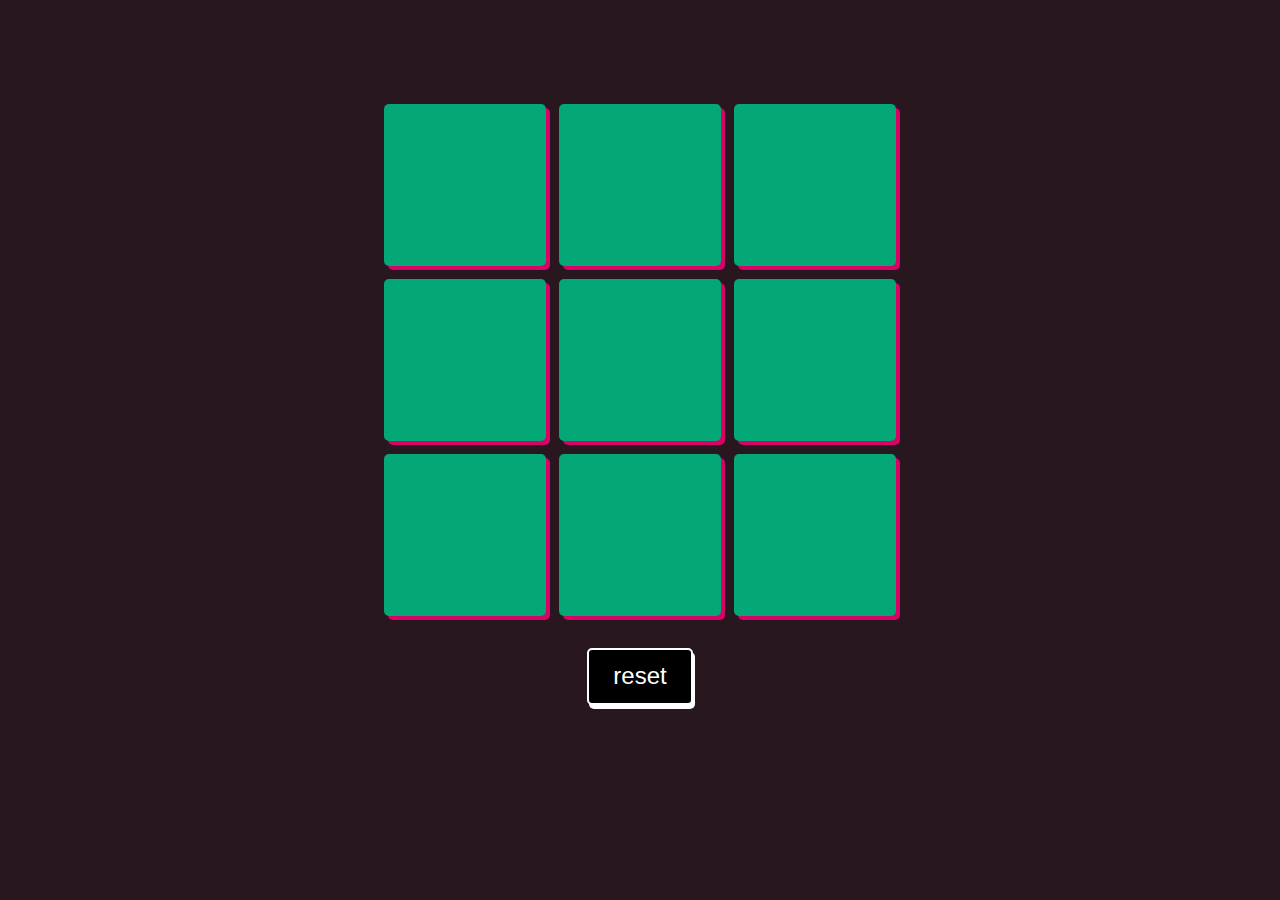
<file: Tic-Tac-Toe/index.html>
<!DOCTYPE html>
<html lang="en">
<head>
    <meta charset="UTF-8">
    <meta name="viewport" content="width=device-width, initial-scale=1.0">
    <title>tic-tac-toe</title>
    <link rel="stylesheet" href="style.css">
</head>
<body>
    <h2 id="msg"></h2>
    <div class="container-4"><button id="newGame-btn">New Game</button></div>
    <div class="btn-container">
        <div class="container-2">
            <button class="box box1"></button>
            <button class="box box2"></button>
            <button class="box box3"></button>
            <button class="box box4"></button>
            <button class="box box5"></button>
            <button class="box box6"></button>
            <button class="box box7"></button>
            <button class="box box8"></button>
            <button class="box box9"></button>
        </div>
    </div>
    <div class="container-3"><button id="reset-btn">reset</button></div> 
    <script src="script.js"></script>
</body>
</html>
</file>
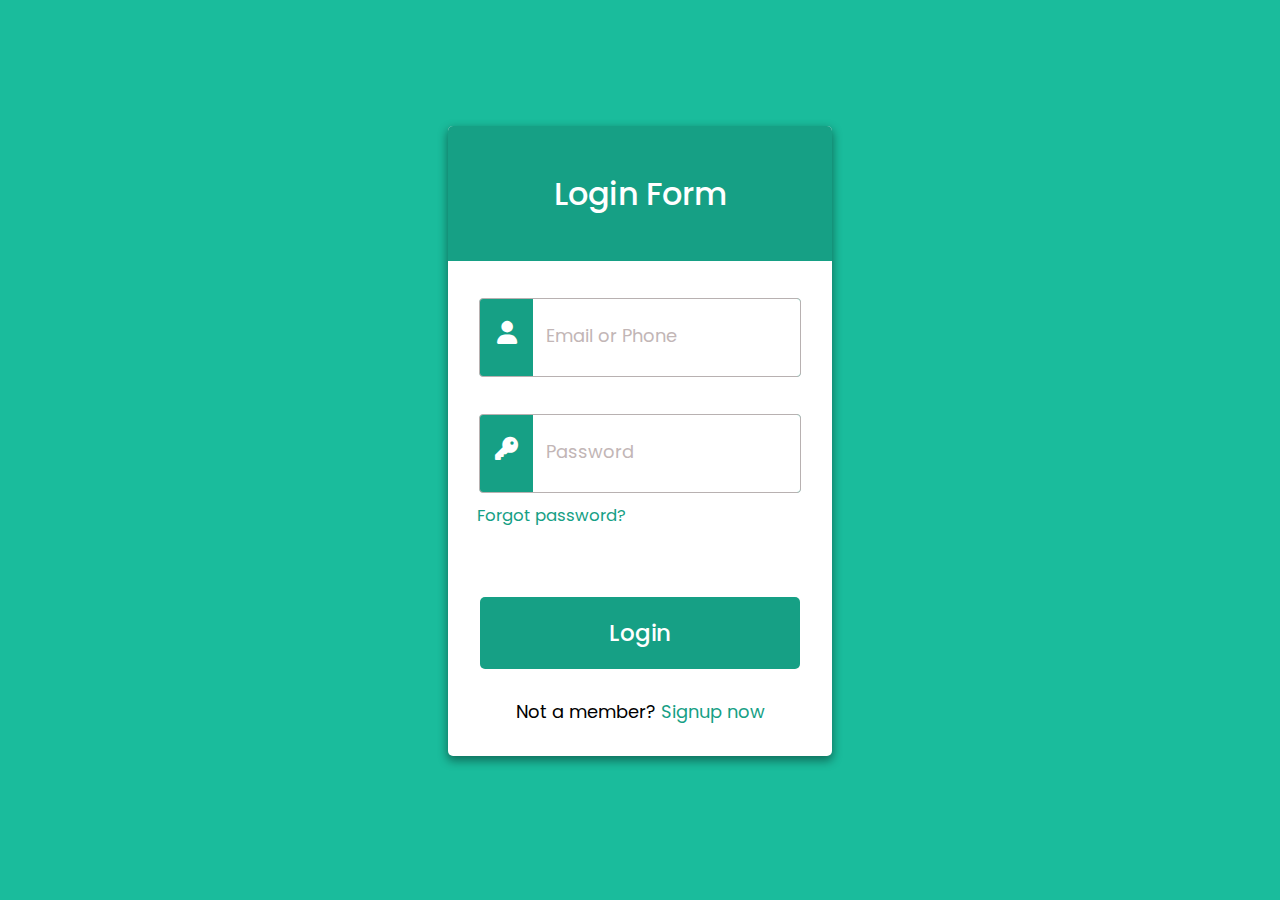
<file: form.html>
<!DOCTYPE html>
<html lang="en">

<head>
    <meta charset="UTF-8">
    <meta name="viewport" content="width=device-width, initial-scale=1.0">
    <title>Form</title>
    <link rel="stylesheet" href="form.css">
    <link rel="stylesheet" href="https://cdnjs.cloudflare.com/ajax/libs/font-awesome/6.7.2/css/all.min.css">
</head>

<body>
    <form action="#">
        <div class="heading">
            <p>Login Form</p>
        </div>
        <div class="email ">
            <i class="fa fa-user" aria-hidden="true"></i>
            <input type="text" name="email-or-phone" id="em " placeholder="Email or Phone" class="border">
        </div>
        <div class="pass">
            <i class="fa fa-key" aria-hidden="true"></i>
            <input type="password" name="password" id="pa" placeholder="Password" class="border">
        </div>
        <div class="forgot">
            <a href="#" class="link">Forgot password?</a>
        </div>
        <div class="button ">
            <p>Login</p>
        </div>
        <div class="signup">
            <span>Not a member? </span><a href="#" class="link">Signup now</a>
        </div>
    </form>
</body>

</html>
</file>
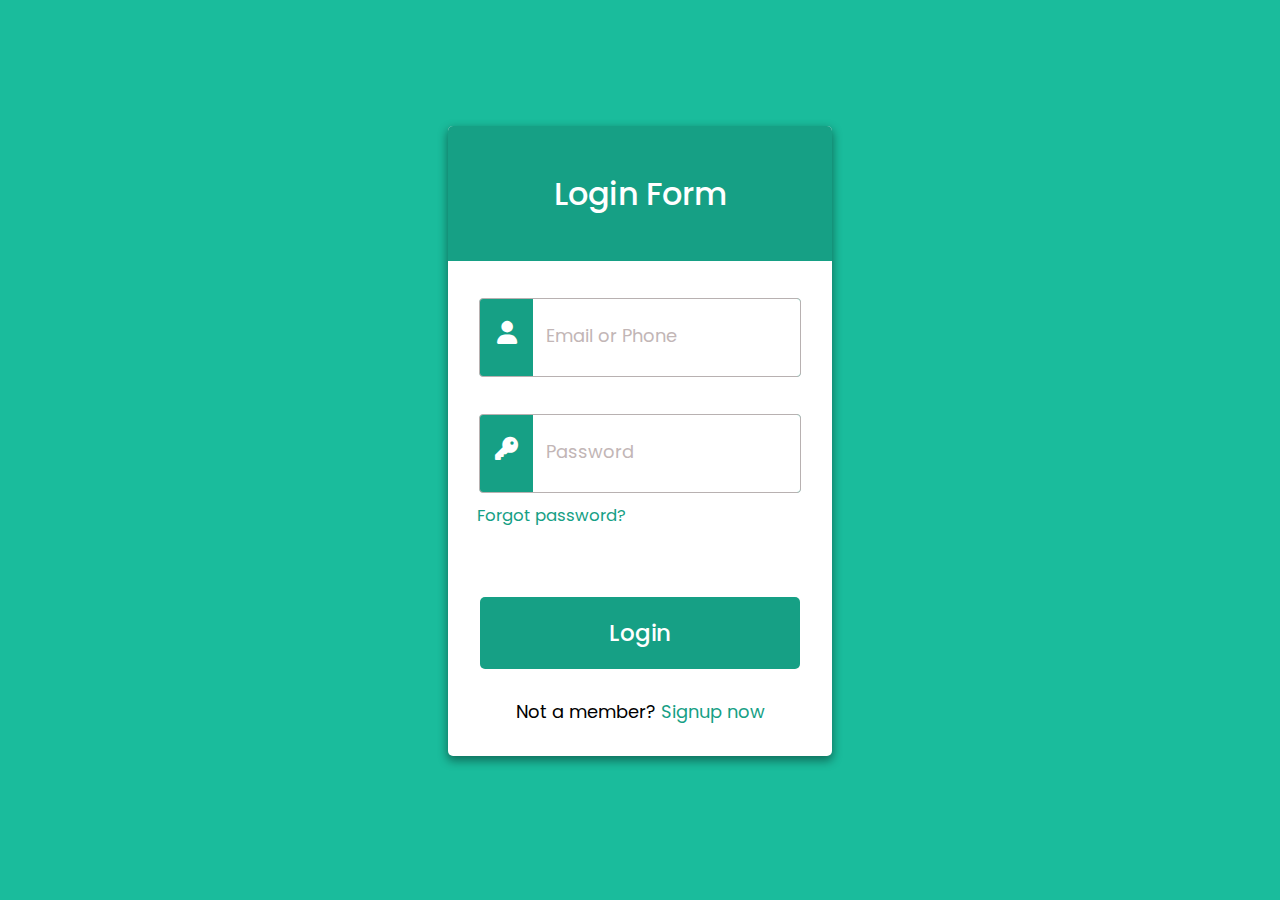
<file: login-form/form.html>
<!DOCTYPE html>
<html lang="en">

<head>
    <meta charset="UTF-8">
    <meta name="viewport" content="width=device-width, initial-scale=1.0">
    <title>Form</title>
    <link rel="stylesheet" href="form.css">
    <link rel="stylesheet" href="https://cdnjs.cloudflare.com/ajax/libs/font-awesome/6.7.2/css/all.min.css">
</head>

<body>
    <form action="#">
        <div class="heading">
            <p>Login Form</p>
        </div>
        <div class="email ">
            <i class="fa fa-user" aria-hidden="true"></i>
            <input type="text" name="email-or-phone" id="em " placeholder="Email or Phone" class="border">
        </div>
        <div class="pass">
            <i class="fa fa-key" aria-hidden="true"></i>
            <input type="password" name="password" id="pa" placeholder="Password" class="border">
        </div>
        <div class="forgot">
            <a href="#" class="link">Forgot password?</a>
        </div>
        <div class="button ">
            <p>Login</p>
        </div>
        <div class="signup">
            <span>Not a member? </span><a href="#" class="link">Signup now</a>
        </div>
    </form>
</body>

</html>
</file>
<file: Tic-Tac-Toe/style.css>
*{
    margin: 0px;
    padding: 0px;
}
body{
    background-color:#291720;
}
.btn-container{
    display: flex;
    align-items: center;
    justify-content: center;
}
.container-2{
    width: 70vh;
    display: flex;
    justify-content: center;
    flex-wrap: wrap;
    gap: 0.8rem;
    

}
.box{
    height: 18vh;
    width: 18vh;
    border-radius: 5px;
    /* border: 0px; */
    box-shadow: 4px 4px  #D90368;
    font-size: 4rem;
    background-color:#04a776;
    backdrop-filter: blur(10px);
    color: black;
    border: none;

}
#msg{
    text-align: center;
    padding: 20px;
    font-size: 2rem;
    color: #FB8B24 ;
}
#reset-btn,#newGame-btn {
    padding: 1vw;
    padding-left: 1.5rem;
    padding-right: 1.5rem;
    font-size: 1.5rem;
    border-radius: 5px;
    color: white;
    border:2px solid white;
    box-shadow: 2px 4px ;
    background-color: rgb(0, 0, 0);

}
#newGame-btn{
    font-size: 1.1rem;
    display: none;
}
#reset-btn:active{
    box-shadow: none;
}
.container-3 ,.container-4{
    display: flex;
    align-items: center;
    justify-content: center;
    padding: 2rem;
    /* background-color: blue; */
}
</file>
<file: form.css>
@import url('https://fonts.googleapis.com/css2?family=Poppins:ital,wght@0,100;0,200;0,300;0,400;0,500;0,600;0,700;0,800;0,900;1,100;1,200;1,300;1,400;1,500;1,600;1,700;1,800;1,900&display=swap');
*{
    margin: 0px;
    padding: 0px;
    font-family: 'Poppins' ,'sans-serif';
}
body{
    display: flex;
    align-items: center;
    justify-content: center;
    margin-top: 14vh;
    background-color: #1ABC9C;
}
form{

    width: 30vw;
    height: 70vh;
    background-color: white;
    display: flex;
    flex-direction: column;
    align-items: center;
    justify-content: space-between;
    border-radius: 5px;
    box-shadow: 0px 4px 10px 1px rgba(0, 0, 0, 0.4);
    
    
}
.heading{
    height: 15vh;
    width: 100%;
    background-color: #16A085;
    display: flex;
    align-items: center;
    justify-content: center;
    border-top-left-radius: 5px;
    border-top-right-radius: 5px;
}
.heading p{
    background-color: #16A085 ;
    font-family: 'Poppins' ,'sans-serif';
    font-size: 2.5vw;
    font-weight: 500;
    color: white;
}
.email,.pass{
    background-color: #16A085;
    width: 25vw;
    height: 8.5vh;
    display: flex;
    justify-content: space-between;
    border: 0.8px solid rgb(184, 177, 177);
    border-radius: 4px;
    
}
.pass{
    margin-bottom: 3vh;
}
.email input, .pass input{
    width: 100%;
    height: 100%;
    border: none;
    border-top-right-radius: 3px;
    border-bottom-right-radius:3px ;
    
    
}
.email i,.pass i{
    width: 20%;
    border: none;
    text-align: center;
    padding-top: 2.4vh;
    font-size: 1.8vw;
    color: white;
    
}


input::placeholder{
    color: rgb(194, 182, 182);
    padding-left: 1vw;
    font-size: 1.4vw;
    
}
.forgot{
   text-align: right; 
   display: flex;
   align-self: flex-start;
   position: relative;
   bottom: 6vh;
   left: 2.3vw;
}

.forgot a{
    color: #16A085;
    font-size: 1.3vw;
    text-decoration: none;
    
    
    
} 
.button{
    background-color: #16A085;
    width: 25vw;
    height: 8vh;
    display: flex;
    align-items: center;
    justify-content: center;
    position: relative;
    bottom: 2.5vh;
    border-radius: 5px;

}
.button p{
    font-weight: 500;
    font-size: 1.8vw;
    color: white;
}

    
.signup span {
    text-decoration: none;
    color: black;
    position: relative;
    bottom: 3.4vh;
    font-size: 1.4vw;
}
.signup a {
    text-decoration: none;
    color: #16A085;
    position: relative;
    bottom: 3.4vh;
    font-size: 1.4vw;
}
 
.button:hover{
    background-color: #14826c;
}
.link:hover{
    text-decoration: underline;
}
</file>
<file: login-form/form.css>
@import url('https://fonts.googleapis.com/css2?family=Poppins:ital,wght@0,100;0,200;0,300;0,400;0,500;0,600;0,700;0,800;0,900;1,100;1,200;1,300;1,400;1,500;1,600;1,700;1,800;1,900&display=swap');
*{
    margin: 0px;
    padding: 0px;
    font-family: 'Poppins' ,'sans-serif';
}
body{
    display: flex;
    align-items: center;
    justify-content: center;
    margin-top: 14vh;
    background-color: #1ABC9C;
}
form{

    width: 30vw;
    height: 70vh;
    background-color: white;
    display: flex;
    flex-direction: column;
    align-items: center;
    justify-content: space-between;
    border-radius: 5px;
    box-shadow: 0px 4px 10px 1px rgba(0, 0, 0, 0.4);
    
    
}
.heading{
    height: 15vh;
    width: 100%;
    background-color: #16A085;
    display: flex;
    align-items: center;
    justify-content: center;
    border-top-left-radius: 5px;
    border-top-right-radius: 5px;
}
.heading p{
    background-color: #16A085 ;
    font-family: 'Poppins' ,'sans-serif';
    font-size: 2.5vw;
    font-weight: 500;
    color: white;
}
.email,.pass{
    background-color: #16A085;
    width: 25vw;
    height: 8.5vh;
    display: flex;
    justify-content: space-between;
    border: 0.8px solid rgb(184, 177, 177);
    border-radius: 4px;
    
}
.pass{
    margin-bottom: 3vh;
}
.email input, .pass input{
    width: 100%;
    height: 100%;
    border: none;
    border-top-right-radius: 3px;
    border-bottom-right-radius:3px ;
    
    
}
.email i,.pass i{
    width: 20%;
    border: none;
    text-align: center;
    padding-top: 2.4vh;
    font-size: 1.8vw;
    color: white;
    
}


input::placeholder{
    color: rgb(194, 182, 182);
    padding-left: 1vw;
    font-size: 1.4vw;
    
}
.forgot{
   text-align: right; 
   display: flex;
   align-self: flex-start;
   position: relative;
   bottom: 6vh;
   left: 2.3vw;
}

.forgot a{
    color: #16A085;
    font-size: 1.3vw;
    text-decoration: none;
    
    
    
} 
.button{
    background-color: #16A085;
    width: 25vw;
    height: 8vh;
    display: flex;
    align-items: center;
    justify-content: center;
    position: relative;
    bottom: 2.5vh;
    border-radius: 5px;

}
.button p{
    font-weight: 500;
    font-size: 1.8vw;
    color: white;
}

    
.signup span {
    text-decoration: none;
    color: black;
    position: relative;
    bottom: 3.4vh;
    font-size: 1.4vw;
}
.signup a {
    text-decoration: none;
    color: #16A085;
    position: relative;
    bottom: 3.4vh;
    font-size: 1.4vw;
}
 
.button:hover{
    background-color: #14826c;
}
.link:hover{
    text-decoration: underline;
}
</file>
